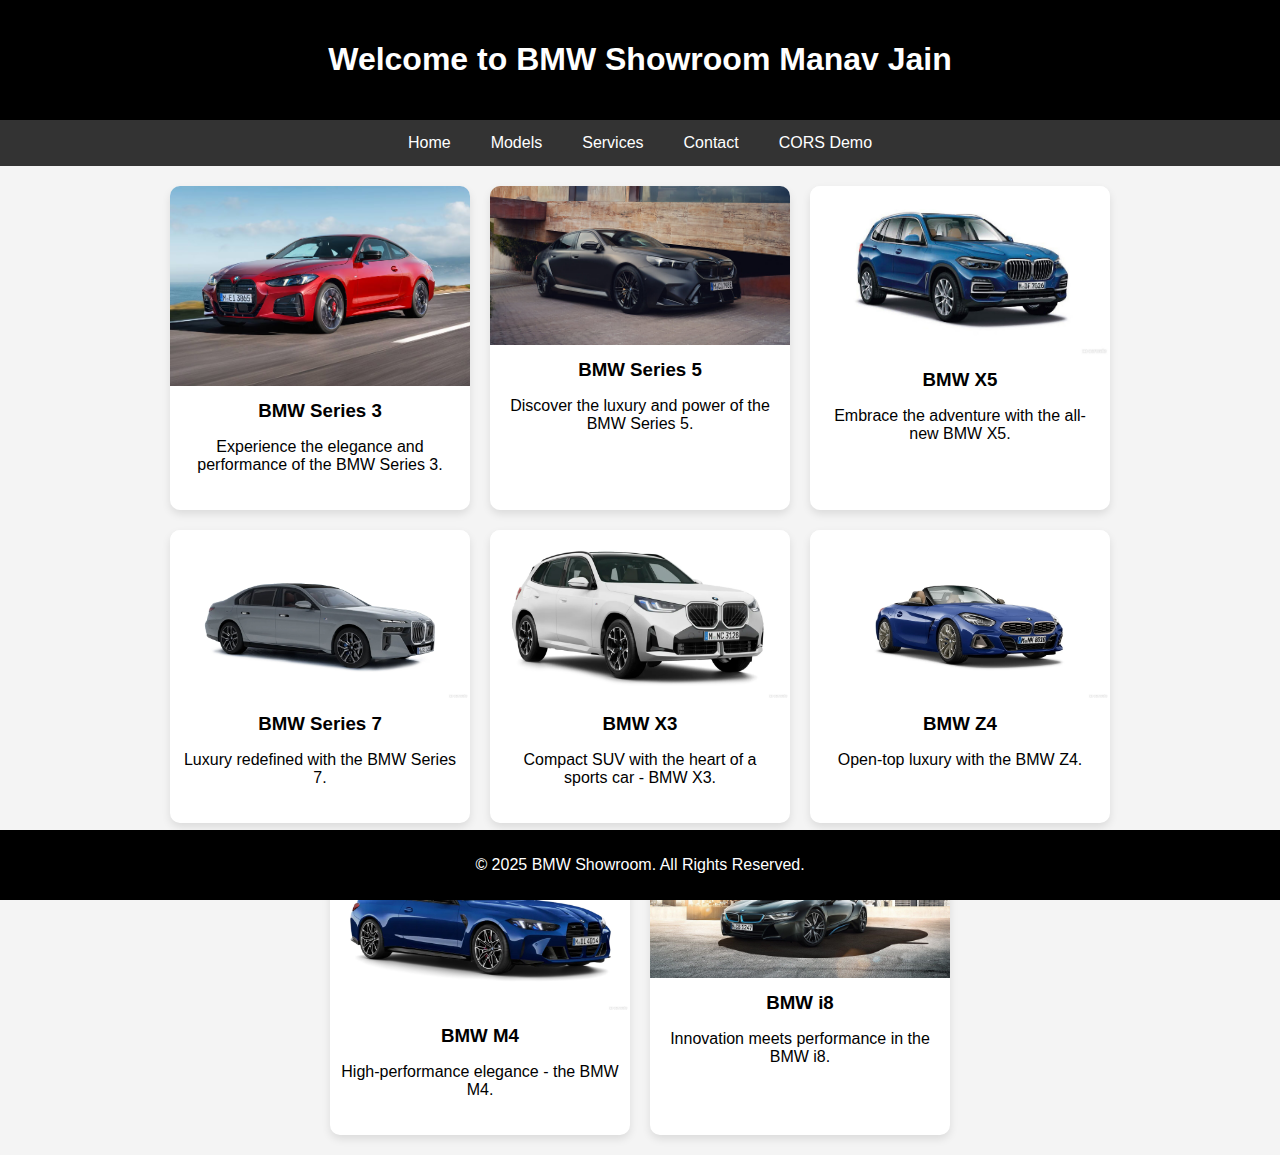
<file: index.html>
<!-- <!DOCTYPE html>
<html lang="en">
<head>
    <meta charset="UTF-8">
    <meta name="viewport" content="width=device-width, initial-scale=1.0">
    <title>BMW Showroom</title>
    <link rel="stylesheet" href="styles.css">
</head>
    <script src="https://ajax.googleapis.com/ajax/libs/jquery/3.7.1/jquery.min.js"></script>
    <script>
        document.addEventListener("DOMContentLoaded", () => {
            // Target element to display the fetched content
            const corsDemoDiv = document.getElementById("div1");
    
            // Fetch the CORS Demo file from another bucket
            fetch("http://farzi-bucket-xyz.s3-website.eu-north-1.amazonaws.com/cors-demo.html")
                .then(response => {
                    if (!response.ok) {
                        throw new Error(`HTTP error! Status: ${response.status}`);
                    }
                    return response.text(); // Parse the response as text
                })
                .then(data => {
                    // Insert the fetched content into the div
                    corsDemoDiv.innerHTML = data;
                })
                .catch(error => {
                    // Handle any errors
                    console.error("Error fetching the CORS demo file:", error);
                    corsDemoDiv.innerHTML = `<p style="color:red;">Error loading content. Please try again later.</p>`;
                });
        });
    </script>
    
<body>

<header>
    <h1>Welcome to BMW Showroom Manav Jain</h1>
</header>
<div id="div1">
    <p>Loading CORS Demo content...</p>
</div>
<!-- <nav>
    <a href="#">Home</a>
    <a href="#models">Models</a>
    <a href="#services">Services</a>
    <a href="#contact">Contact</a>
</nav> -->
<!-- 
<nav>
    <a href="#">Home</a>
    <a href="#models">Models</a>
    <a href="#services">Services</a>
    <a href="#contact">Contact</a>
    <a href="cors-demo.html">CORS Demo</a> <!-- New link added 
</nav>


<div class="container">
    <section id="models" class="showroom-section">
        <div class="car-card">
            <img src="bmw_4_series.avif" alt="BMW Series 4">
            <h3>BMW Series 3</h3>
            <p>Experience the elegance and performance of the BMW Series 3.</p>
        </div>
        <div class="car-card">
            <img src="bmw_m5.jpeg" alt="BMW Series 5">
            <h3>BMW Series 5</h3>
            <p>Discover the luxury and power of the BMW Series 5.</p>
        </div>
        <div class="car-card">
            <img src="bmw_x5.jpeg" alt="BMW X5">
            <h3>BMW X5</h3>
            <p>Embrace the adventure with the all-new BMW X5.</p>
        </div>
        <div class="car-card">
            <img src="bmw_7_series.jpeg" alt="BMW Series 7">
            <h3>BMW Series 7</h3>
            <p>Luxury redefined with the BMW Series 7.</p>
        </div>
        <div class="car-card">
            <img src="bmw_x3.jpeg" alt="BMW X3">
            <h3>BMW X3</h3>
            <p>Compact SUV with the heart of a sports car - BMW X3.</p>
        </div>
        <div class="car-card">
            <img src="bmw_z4.jpeg" alt="BMW Z4">
            <h3>BMW Z4</h3>
            <p>Open-top luxury with the BMW Z4.</p>
        </div>
        <div class="car-card">
            <img src="bmw_m4.jpeg" alt="BMW M4">
            <h3>BMW M4</h3>
            <p>High-performance elegance - the BMW M4.</p>
        </div>
        <div class="car-card">
            <img src="bmw_i8.jpeg" alt="BMW i8">
            <h3>BMW i8</h3>
            <p>Innovation meets performance in the BMW i8.</p>
        </div>
    </section>
</div>

<footer>
    <p>&copy; 2025 BMW Showroom. All Rights Reserved.</p>
</footer>

</body>
</html>  -->


<!DOCTYPE html>
<html lang="en">
<head>
    <meta charset="UTF-8">
    <meta name="viewport" content="width=device-width, initial-scale=1.0">
    <title>BMW Showroom</title>
    <link rel="stylesheet" href="styles.css">
</head>
<body>

<header>
    <h1>Welcome to BMW Showroom Manav Jain</h1>
</header>

<nav>
    <a href="index.html">Home</a>
    <a href="#models">Models</a>
    <a href="#services">Services</a>
    <a href="#contact">Contact</a>
    <a href="http://farzi-bucket-xyz.s3-website.eu-north-1.amazonaws.com/cors-demo.html">CORS Demo</a> <!-- This link redirects to cors-demo.html -->
</nav>

<div class="container">
    <section id="models" class="showroom-section">
        <div class="car-card">
            <img src="bmw_4_series.avif" alt="BMW Series 4">
            <h3>BMW Series 3</h3>
            <p>Experience the elegance and performance of the BMW Series 3.</p>
        </div>
        <div class="car-card">
            <img src="bmw_m5.jpeg" alt="BMW Series 5">
            <h3>BMW Series 5</h3>
            <p>Discover the luxury and power of the BMW Series 5.</p>
        </div>
        <div class="car-card">
            <img src="bmw_x5.jpeg" alt="BMW X5">
            <h3>BMW X5</h3>
            <p>Embrace the adventure with the all-new BMW X5.</p>
        </div>
        <div class="car-card">
            <img src="bmw_7_series.jpeg" alt="BMW Series 7">
            <h3>BMW Series 7</h3>
            <p>Luxury redefined with the BMW Series 7.</p>
        </div>
        <div class="car-card">
            <img src="bmw_x3.jpeg" alt="BMW X3">
            <h3>BMW X3</h3>
            <p>Compact SUV with the heart of a sports car - BMW X3.</p>
        </div>
        <div class="car-card">
            <img src="bmw_z4.jpeg" alt="BMW Z4">
            <h3>BMW Z4</h3>
            <p>Open-top luxury with the BMW Z4.</p>
        </div>
        <div class="car-card">
            <img src="bmw_m4.jpeg" alt="BMW M4">
            <h3>BMW M4</h3>
            <p>High-performance elegance - the BMW M4.</p>
        </div>
        <div class="car-card">
            <img src="bmw_i8.jpeg" alt="BMW i8">
            <h3>BMW i8</h3>
            <p>Innovation meets performance in the BMW i8.</p>
        </div>
    </section>
</div>

<footer>
    <p>&copy; 2025 BMW Showroom. All Rights Reserved.</p>
</footer>

</body>
</html>
</file>
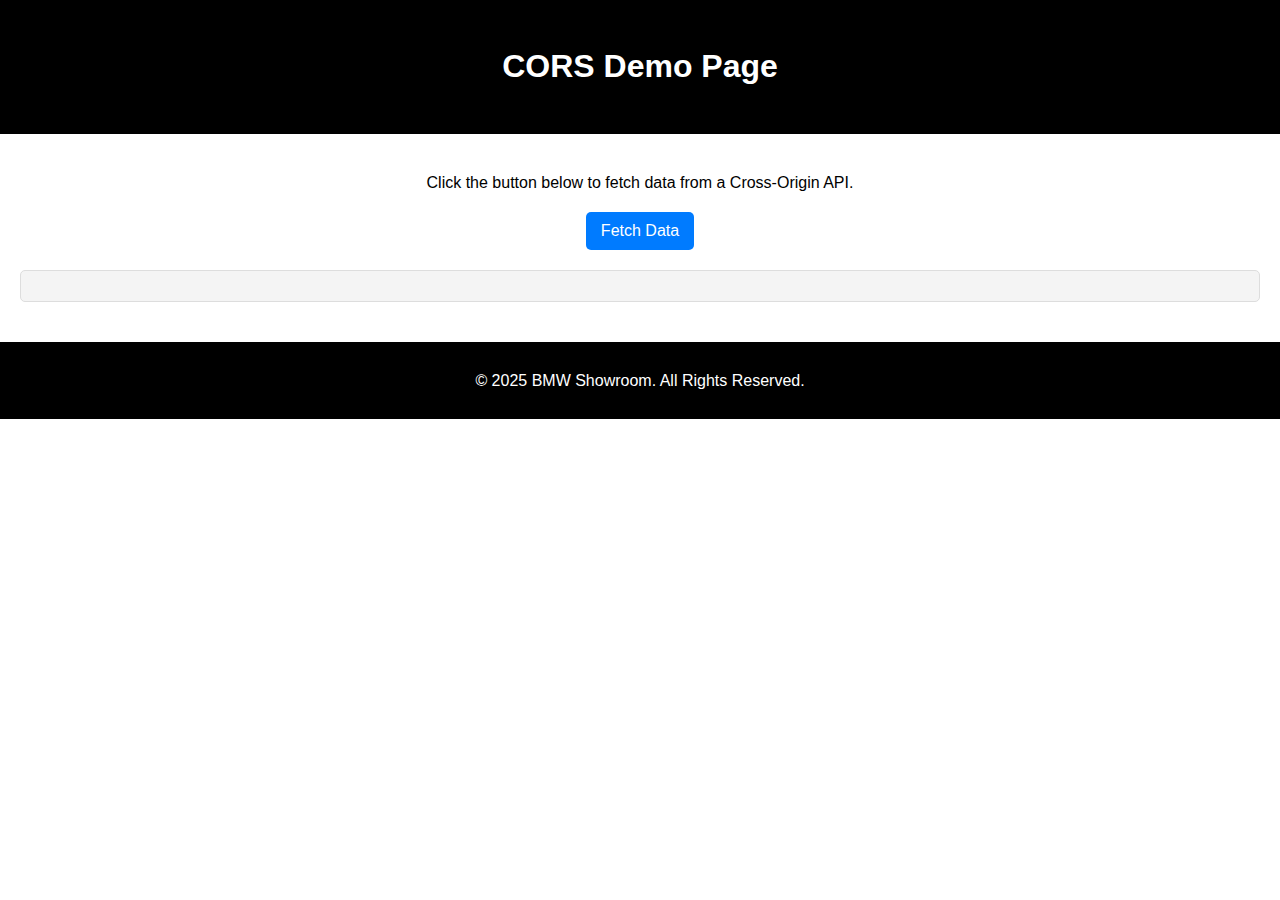
<file: cors-demo.html>
<!DOCTYPE html>
<html lang="en">
<head>
    <meta charset="UTF-8">
    <meta name="viewport" content="width=device-width, initial-scale=1.0">
    <title>CORS Demo</title>
    <link rel="stylesheet" href="styles2.css">
</head>
<body>

<header>
    <h1>CORS Demo Page</h1>
</header>

<main>
    <p>Click the button below to fetch data from a Cross-Origin API.</p>
    <button id="fetchButton">Fetch Data</button>
    <div id="response" style="margin-top: 20px; font-family: Arial, sans-serif;"></div>
</main>

<footer>
    <p>&copy; 2025 BMW Showroom. All Rights Reserved.</p>
</footer>

<script>
    document.getElementById('fetchButton').addEventListener('click', () => {
        fetch('https://jsonplaceholder.typicode.com/posts/1')
            .then(response => response.json())
            .then(data => {
                document.getElementById('response').innerHTML = `
                    <h3>Response Data:</h3>
                    <p><strong>Title:</strong> ${data.title}</p>
                    <p><strong>Body:</strong> ${data.body}</p>
                `;
            })
            .catch(error => {
                document.getElementById('response').innerHTML = `
                    <p style="color: red;">Failed to fetch data: ${error.message}</p>
                `;
            });
    });
</script>

</body>
</html>
</file>
<file: styles.css>
body {
    font-family: Arial, sans-serif;
    margin: 0;
    padding: 0;
    background-color: #f4f4f4;
}
header {
    background-color: #000;
    color: #fff;
    padding: 20px;
    text-align: center;
}
nav {
    display: flex;
    justify-content: center;
    background-color: #333;
}
nav a {
    color: white;
    padding: 14px 20px;
    text-decoration: none;
    text-align: center;
}
nav a:hover {
    background-color: #575757;
}
.container {
    padding: 20px;
    max-width: 1200px;
    margin: auto;
}
.showroom-section {
    display: flex;
    flex-wrap: wrap;
    gap: 20px;
    justify-content: center;
}
.car-card {
    background-color: white;
    border-radius: 10px;
    box-shadow: 0 4px 8px rgba(0, 0, 0, 0.1);
    overflow: hidden;
    width: 300px;
    text-align: center;
}
.car-card img {
    width: 100%;
    height: auto;
}
.car-card h3 {
    margin: 10px 0;
}
.car-card p {
    padding: 0 10px 20px;
}
footer {
    background-color: #000;
    color: #fff;
    text-align: center;
    padding: 10px 0;
    position: fixed;
    width: 100%;
    bottom: 0;
}
</file>
<file: styles2.css>
/* General Styles */
body {
    font-family: Arial, sans-serif;
    margin: 0;
    padding: 0;
    line-height: 1.6;
}

header {
    background: #000;
    color: #fff;
    padding: 20px 10px;
    text-align: center;
}

nav {
    background: #333;
    color: #fff;
    display: flex;
    justify-content: center;
    padding: 10px 0;
}

nav a {
    color: #fff;
    margin: 0 15px;
    text-decoration: none;
    font-size: 18px;
}

nav a:hover {
    color: #ff7f00;
}

.container, main {
    padding: 20px;
    text-align: center;
}

/* Button Styles */
button {
    background-color: #007bff;
    color: white;
    border: none;
    padding: 10px 15px;
    font-size: 16px;
    cursor: pointer;
    border-radius: 5px;
}

button:hover {
    background-color: #0056b3;
}

/* Response Div Styling */
#response {
    margin-top: 20px;
    padding: 15px;
    background: #f4f4f4;
    border: 1px solid #ddd;
    border-radius: 5px;
    text-align: left;
}

/* Footer Styles */
footer {
    background: #000;
    color: #fff;
    text-align: center;
    padding: 10px 0;
    margin-top: 20px;
}
</file>
